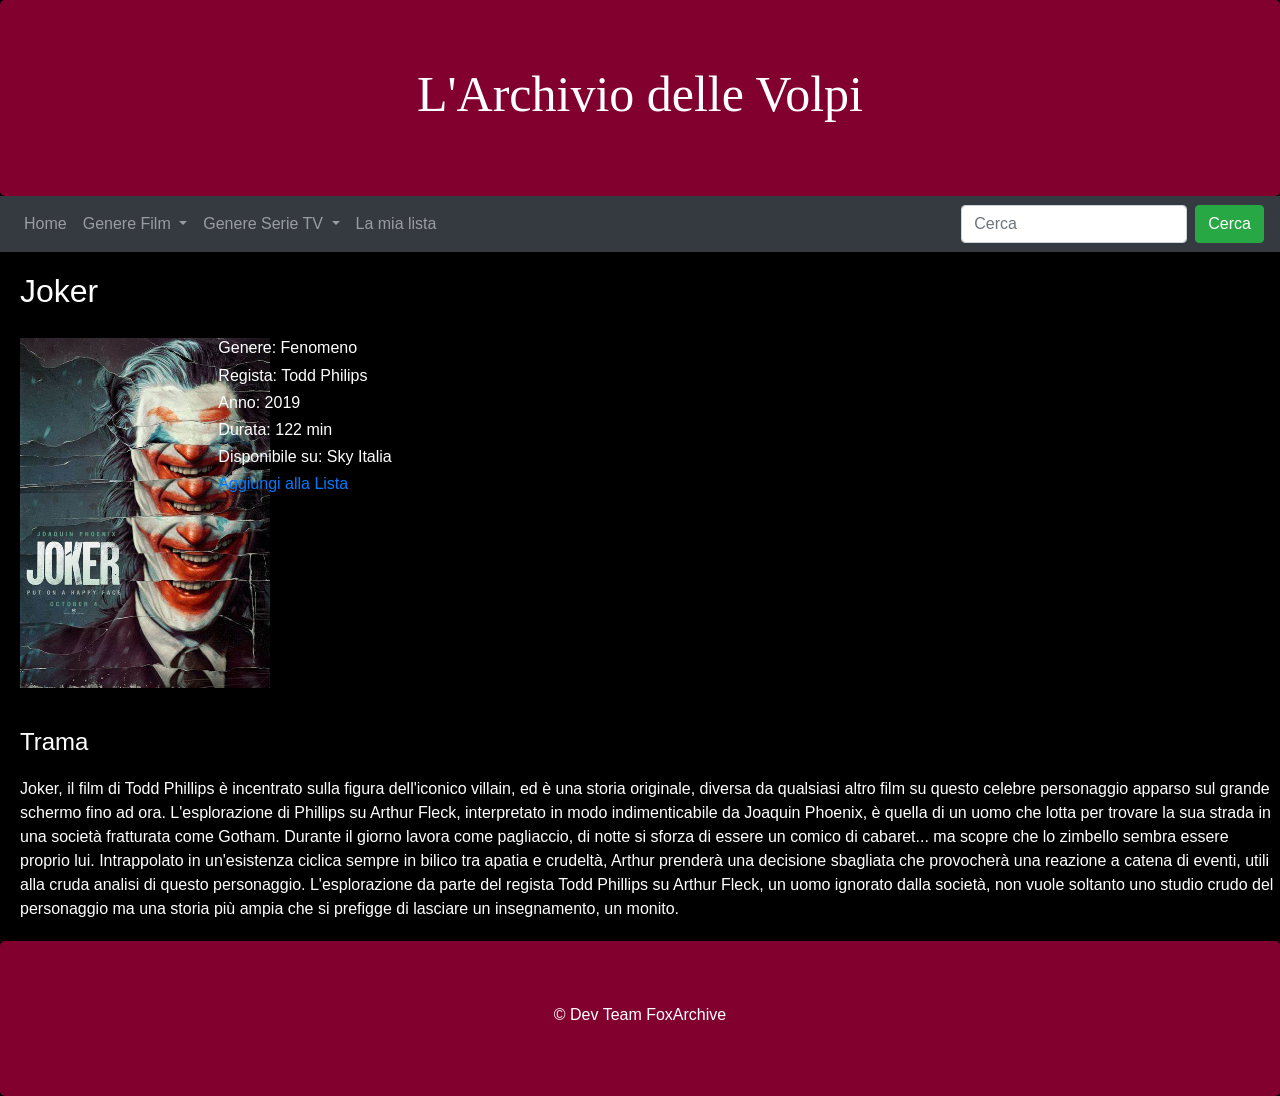
<file: progettoWebComputing/bin/main/webapp/html/film.html>
<!DOCTYPE html>
<html>
<head>
<meta charset="UTF-8">
<title>L'Archivio delle Volpi</title>
	<link rel="stylesheet" href="https://maxcdn.bootstrapcdn.com/bootstrap/4.5.2/css/bootstrap.min.css">
	<script src="https://ajax.googleapis.com/ajax/libs/jquery/3.5.1/jquery.min.js"></script>
	<script src="https://cdnjs.cloudflare.com/ajax/libs/popper.js/1.0.4/popper.js"></script>
	<script src="https://maxcdn.bootstrapcdn.com/bootstrap/4.5.2/js/bootstrap.min.js"></script>
	<link rel="stylesheet" href="../css/film.css" type="text/css" />
</head>
<body>
<div id="jumbotron" class="jumbotron text-center">
  <h1>L'Archivio delle Volpi</h1>
 </div>
	<div class="sticky-top">
		<nav class="navbar navbar-expand-sm bg-dark navbar-dark">
		  <!-- <a class="navbar-brand" href="#">VURPI</a>-->
		  <ul class="navbar-nav">
		  	<li class="nav-item">
		  		<a class="nav-link" href="index.html">Home</a>
		  	<li class="nav-item dropdown">
		      <a class="nav-link dropdown-toggle" href="#" id="navbardrop" data-toggle="dropdown">
		        Genere Film
		      </a>
		      <div class="dropdown-menu">
		        <a class="dropdown-item" href="#">Anime</a>
				<a class="dropdown-item" href="#">Azione</a>
				<a class="dropdown-item" href="#">Bambini e Famiglie</a>
				<a class="dropdown-item" href="#">Commedie</a>
				<a class="dropdown-item" href="#">Crime</a>
				<a class="dropdown-item" href="#">Documentari</a>
				<a class="dropdown-item" href="#">Drammi</a>
				<a class="dropdown-item" href="#">Fantascienza e Fantasy</a>
				<a class="dropdown-item" href="#">Horror</a>
				<a class="dropdown-item" href="#">Italiani</a>
				<a class="dropdown-item" href="#">Musical</a>
				<a class="dropdown-item" href="#">Natale</a>
				<a class="dropdown-item" href="#">Premiati</a>
				<a class="dropdown-item" href="#">Romantici</a>
				<a class="dropdown-item" href="#">Thriller</a>
		      </div>
	    	</li>
	    	<li class="nav-item dropdown">
		      <a class="nav-link dropdown-toggle" href="#" id="navbardrop" data-toggle="dropdown">
		        Genere Serie TV
		      </a>
		      <div class="dropdown-menu">
		        <a class="dropdown-item" href="#">Adolescenziale</a>
				<a class="dropdown-item" href="#">Anime</a>
				<a class="dropdown-item" href="#">Azione</a>
				<a class="dropdown-item" href="#">Bambini</a>
				<a class="dropdown-item" href="#">Commedie</a>
				<a class="dropdown-item" href="#">Crime</a>
				<a class="dropdown-item" href="#">Docuserie</a>
				<a class="dropdown-item" href="#">Drammi</a>
				<a class="dropdown-item" href="#">Fantascienza e Fantasy</a>
				<a class="dropdown-item" href="#">Horror</a>
				<a class="dropdown-item" href="#">Italiani</a>
				<a class="dropdown-item" href="#">Natale</a>
				<a class="dropdown-item" href="#">Romantici</a>
				<a class="dropdown-item" href="#">Scienza e natura</a>
				<a class="dropdown-item" href="#">Thriller</a>
		      </div>
	    	</li>
	    	<li class="nav-item">
		  		<a class="nav-link" href="listapreferiti.html">La mia lista</a>
		  	</li>
		  	</ul>
		  	<ul class="navbar-nav ml-auto">
		    <li>
			    <form class="form-inline" action="/action_page.php">
			    <input class="form-control mr-sm-2" type="text" placeholder="Cerca">
			    <button class="btn btn-success" type="submit">Cerca</button>
			  	</form>	  	
		  	</li>
		  </ul>
		</nav>
	</div>
	<h2>Joker</h2>
	<section class="row">
		<div class="col-lg-2 col-md-2">
			<img src="joker.jpg" alt="soul" width="250" height="350" id="immagine">
		</div>
		<div id="descrizione" class="col-lg-2 col-md-2">
			<h6>Genere: Fenomeno</h6>
			<h6>Regista: Todd Philips</h6>
			<h6>Anno: 2019</h6>
			<h6>Durata: 122 min</h6>
			<h6>Disponibile su: Sky Italia</h6>
			<h6><a href="#">Aggiungi alla Lista</a></h6>
		</div>
	</section>
	<h4>Trama</h4>
	<p>Joker, il film di Todd Phillips è incentrato sulla figura dell'iconico villain, ed è una storia originale, diversa da qualsiasi altro film su questo celebre personaggio apparso sul grande schermo fino ad ora. L'esplorazione di Phillips su Arthur Fleck, interpretato in modo indimenticabile da Joaquin Phoenix, è quella di un uomo che lotta per trovare la sua strada in una società fratturata come Gotham.
Durante il giorno lavora come pagliaccio, di notte si sforza di essere un comico di cabaret... ma scopre che lo zimbello sembra essere proprio lui.
Intrappolato in un'esistenza ciclica sempre in bilico tra apatia e crudeltà, Arthur prenderà una decisione sbagliata che provocherà una reazione a catena di eventi, utili alla cruda analisi di questo personaggio.
L'esplorazione da parte del regista Todd Phillips su Arthur Fleck, un uomo ignorato dalla società, non vuole soltanto uno studio crudo del personaggio ma una storia più ampia che si prefigge di lasciare un insegnamento, un monito.</p>
	<div id="jumbotron" class="jumbotron text-center">
			 <footer>
				<h6>© Dev Team FoxArchive</h6> 
			</footer>
	</div>
</body>
</html>
</file>
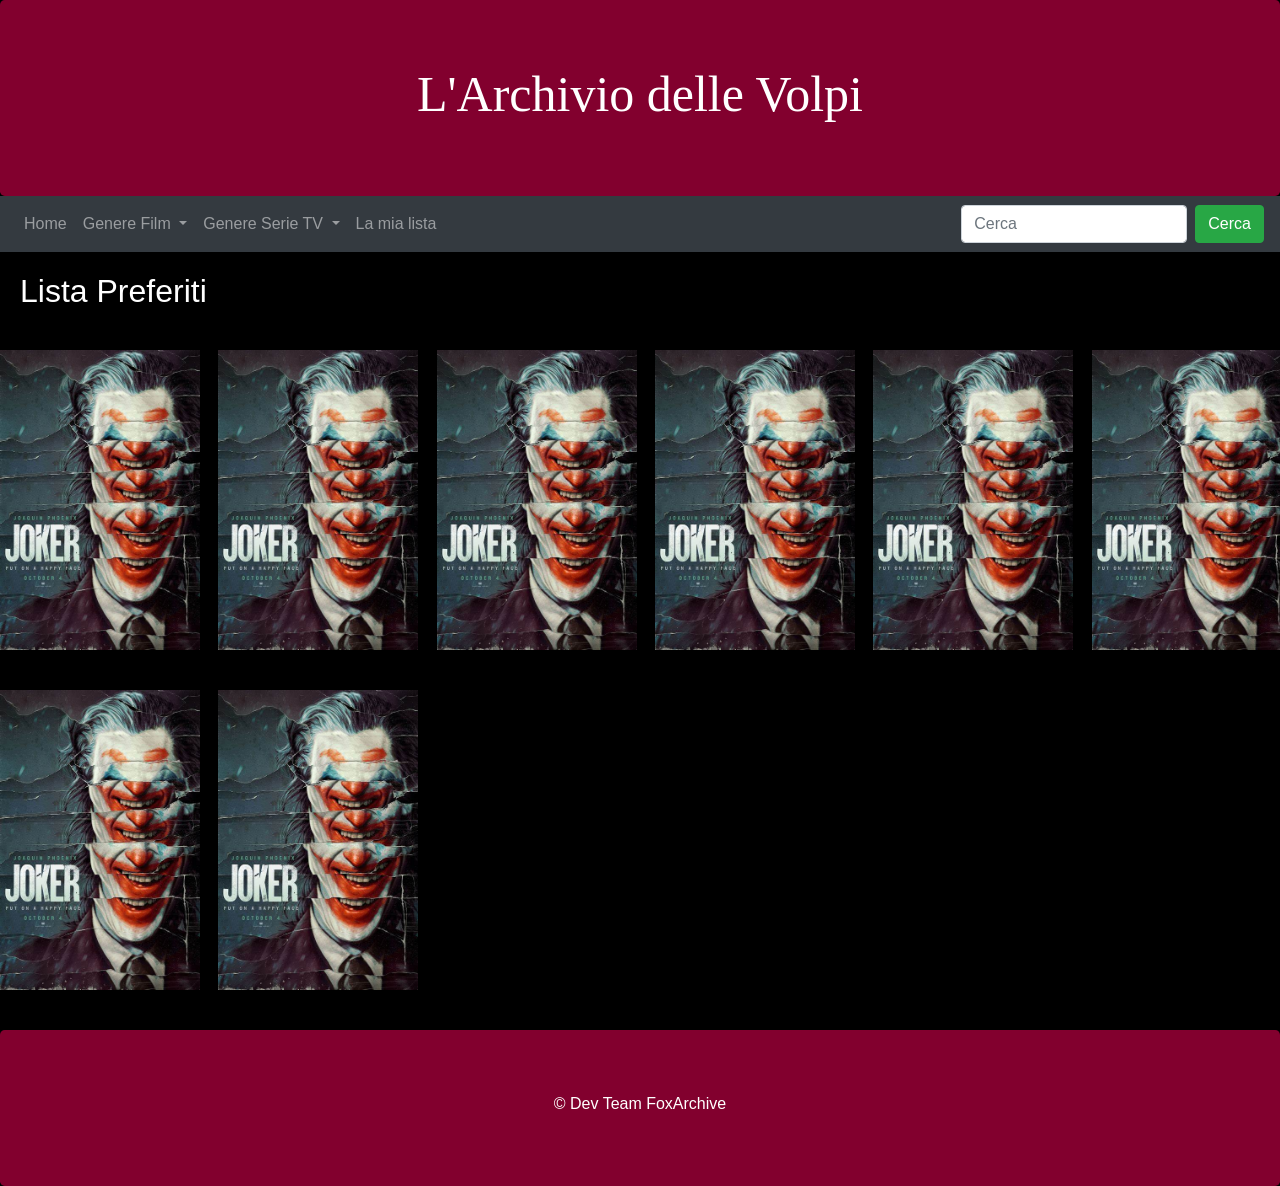
<file: progettoWebComputing/bin/main/webapp/html/listapreferiti.html>
<!DOCTYPE html>
<html>
<head>
<meta charset="UTF-8">
<title>La tua lista</title>
	<link rel="stylesheet" href="https://maxcdn.bootstrapcdn.com/bootstrap/4.5.2/css/bootstrap.min.css">
	<script src="https://ajax.googleapis.com/ajax/libs/jquery/3.5.1/jquery.min.js"></script>
	<script src="https://cdnjs.cloudflare.com/ajax/libs/popper.js/1.0.4/popper.js"></script>
	<script src="https://maxcdn.bootstrapcdn.com/bootstrap/4.5.2/js/bootstrap.min.js"></script>
	<link rel="stylesheet" href="../css/listapreferiti.css" type="text/css" />
</head>
<body>
<div id="jumbotron" class="jumbotron text-center">
  <h1>L'Archivio delle Volpi</h1>
 </div>
	<div class="sticky-top">
		<nav class="navbar navbar-expand-sm bg-dark navbar-dark">
		  <!-- <a class="navbar-brand" href="#">VURPI</a>-->
		  <ul class="navbar-nav">
		  	<li class="nav-item">
		  		<a class="nav-link" href="index.html">Home</a>
		  	<li class="nav-item dropdown">
		      <a class="nav-link dropdown-toggle" href="#" id="navbardrop" data-toggle="dropdown">
		        Genere Film
		      </a>
		      <div class="dropdown-menu">
		        <a class="dropdown-item" href="#">Anime</a>
				<a class="dropdown-item" href="#">Azione</a>
				<a class="dropdown-item" href="#">Bambini e Famiglie</a>
				<a class="dropdown-item" href="#">Commedie</a>
				<a class="dropdown-item" href="#">Crime</a>
				<a class="dropdown-item" href="#">Documentari</a>
				<a class="dropdown-item" href="#">Drammi</a>
				<a class="dropdown-item" href="#">Fantascienza e Fantasy</a>
				<a class="dropdown-item" href="#">Horror</a>
				<a class="dropdown-item" href="#">Italiani</a>
				<a class="dropdown-item" href="#">Musical</a>
				<a class="dropdown-item" href="#">Natale</a>
				<a class="dropdown-item" href="#">Premiati</a>
				<a class="dropdown-item" href="#">Romantici</a>
				<a class="dropdown-item" href="#">Thriller</a>
		      </div>
	    	</li>
	    	<li class="nav-item dropdown">
		      <a class="nav-link dropdown-toggle" href="#" id="navbardrop" data-toggle="dropdown">
		        Genere Serie TV
		      </a>
		      <div class="dropdown-menu">
		        <a class="dropdown-item" href="#">Adolescenziale</a>
				<a class="dropdown-item" href="#">Anime</a>
				<a class="dropdown-item" href="#">Azione</a>
				<a class="dropdown-item" href="#">Bambini</a>
				<a class="dropdown-item" href="#">Commedie</a>
				<a class="dropdown-item" href="#">Crime</a>
				<a class="dropdown-item" href="#">Docuserie</a>
				<a class="dropdown-item" href="#">Drammi</a>
				<a class="dropdown-item" href="#">Fantascienza e Fantasy</a>
				<a class="dropdown-item" href="#">Horror</a>
				<a class="dropdown-item" href="#">Italiani</a>
				<a class="dropdown-item" href="#">Natale</a>
				<a class="dropdown-item" href="#">Romantici</a>
				<a class="dropdown-item" href="#">Scienza e natura</a>
				<a class="dropdown-item" href="#">Thriller</a>
		      </div>
	    	</li>
	    	<li class="nav-item">
		  		<a class="nav-link" href="listapreferiti.html">La mia lista</a>
		  	</li>
		  	</ul>
		  	<ul class="navbar-nav ml-auto">
		    <li>
			    <form class="form-inline" action="/action_page.php">
			    <input class="form-control mr-sm-2" type="text" placeholder="Cerca">
			    <button class="btn btn-success" type="submit">Cerca</button>
			  	</form>	  	
		  	</li>
		  </ul>
		</nav>
	</div>
	<h2>Lista Preferiti</h2>
	<div id="griglia" class="row text-center">
	  	<div class="col-lg-2" id="griglia">
			<img src="joker.jpg" alt="soul" width="200" height="300">
		</div>
		<div class="col-lg-2" id="griglia">
			<img src="joker.jpg" alt="soul" width="200" height="300">
		</div>
		<div class="col-lg-2" id="griglia">
			<img src="joker.jpg" alt="soul" width="200" height="300">
		</div>
		<div class="col-lg-2" id="griglia">
			<img src="joker.jpg" alt="soul" width="200" height="300">
		</div>
		<div class="col-lg-2" id="griglia">
			<img src="joker.jpg" alt="soul" width="200" height="300">
		</div>
		<div class="col-lg-2" id="griglia">
			<img src="joker.jpg" alt="soul" width="200" height="300">
		</div>
		<div class="col-lg-2"id="griglia">
			<img src="joker.jpg" alt="soul" width="200" height="300">
		</div>
		<div class="col-lg-2" id="griglia">
			<img src="joker.jpg" alt="soul" width="200" height="300">
		</div>
		
	</div>
	<div id="jumbotron" class="jumbotron text-center">
			 <footer>
				<h6>© Dev Team FoxArchive</h6> 
			</footer>
	</div>
</body>
</html>
</file>
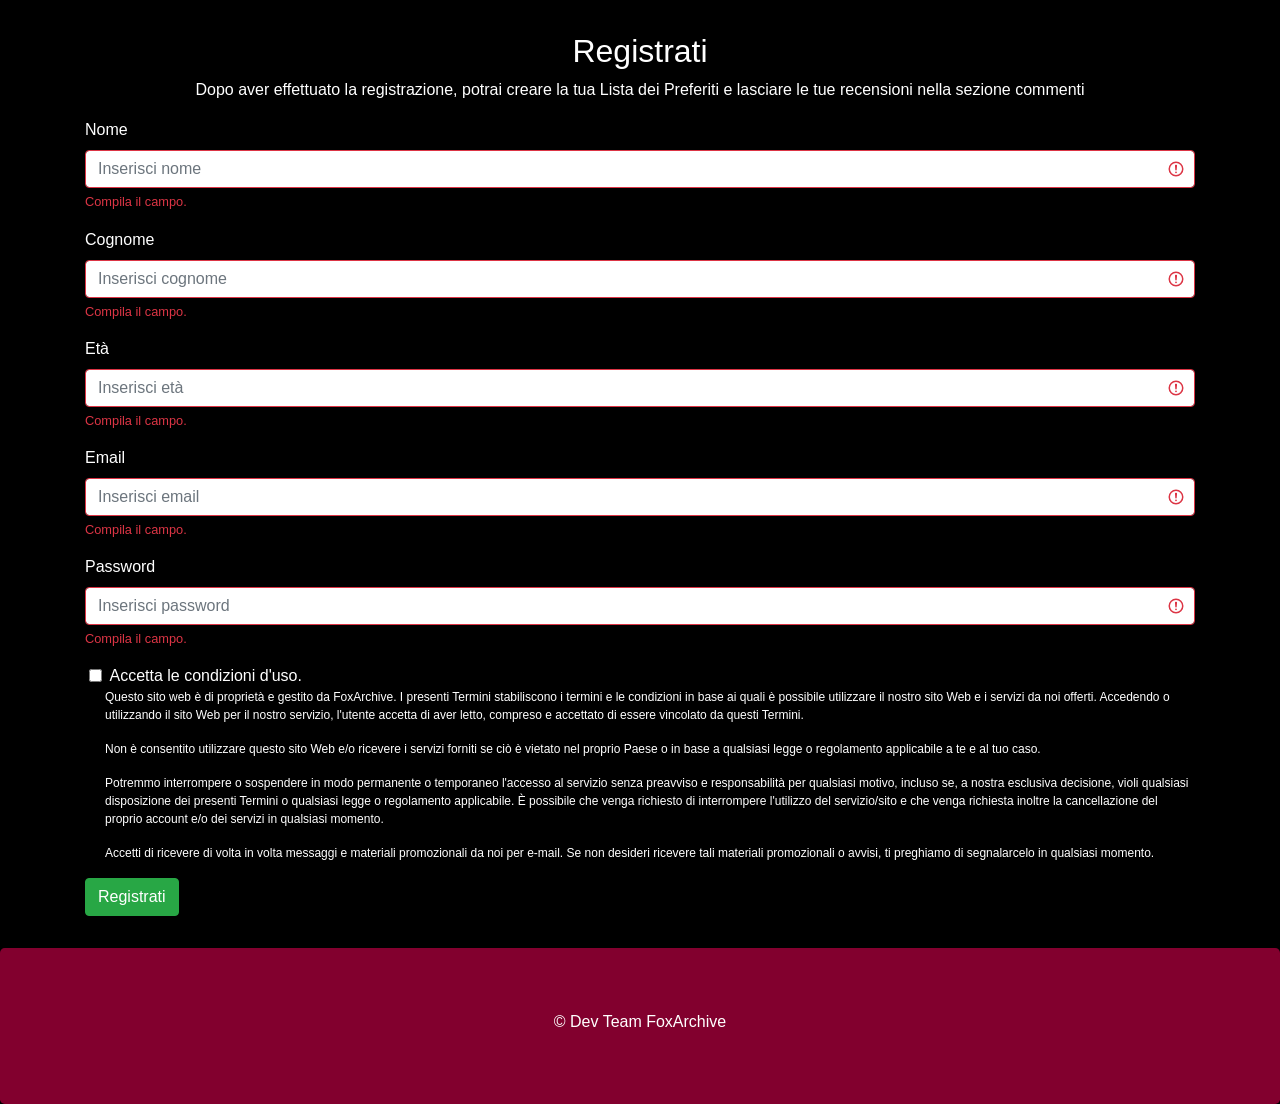
<file: progettoWebComputing/bin/main/webapp/html/registrazione.html>
<!DOCTYPE html>
<html>
<head>
<meta charset="UTF-8">
<meta name="viewport" content="width=device-width, initial-scale=1">
<title>Registrati</title>
	<link rel="stylesheet" href="https://maxcdn.bootstrapcdn.com/bootstrap/4.5.2/css/bootstrap.min.css">
	<script src="https://ajax.googleapis.com/ajax/libs/jquery/3.5.1/jquery.min.js"></script>
	<script src="https://cdnjs.cloudflare.com/ajax/libs/popper.js/1.0.4/popper.js"></script>
	<script src="https://maxcdn.bootstrapcdn.com/bootstrap/4.5.2/js/bootstrap.min.js"></script>
	<link rel="stylesheet" href="../css/registrazione.css" type="text/css" />
</head>
<body>
<div class="container">
	<h2 class="text-center">Registrati</h2>
	<p class="text-center">Dopo aver effettuato la registrazione, potrai creare la tua Lista dei Preferiti e lasciare le tue recensioni nella sezione commenti</p>

	<form class="was-validated" method=POST action="faiIscrizione">
		<div class="form-group">
			<label for="uname">Nome</label>

			<input type="text" class="form-control" id="nome" placeholder="Inserisci nome" name="nome" required>
			<div class="valid-feedback">OK!</div>
			<div class="invalid-feedback">Compila il campo.</div>
		</div>
		<div class="form-group">
			<label for="uname">Cognome</label>
			<input type="text" class="form-control" id="cognome" placeholder="Inserisci cognome" name="cognome" required>
			<div class="valid-feedback">OK!</div>
			<div class="invalid-feedback">Compila il campo.</div>
		</div>
		<div class="form-group">
			<label for="uname">Età</label>
			<input type="number" class="form-control" id="eta" placeholder="Inserisci età" name="eta" required>
			<div class="valid-feedback">OK!</div>
			<div class="invalid-feedback">Compila il campo.</div>
		</div>
		<div class="form-group">
				<label for="nome">Email</label> 
				<input type="text" class="form-control" id="email" placeholder="Inserisci email" name="email" required>
				<div class="valid-feedback">OK!</div>
				<div class="invalid-feedback">Compila il campo.</div>
		</div>
		<div class="form-group">
			<label for="pwd">Password</label>
			<input type="password" class="form-control" id="password" placeholder="Inserisci password" name="password" required>
			<div class="valid-feedback">OK!</div>
			<div class="invalid-feedback">Compila il campo.</div>
		</div>
		<div class="form-group form-check">
			<label class="form-check-label"></label>
			<input class="form-check-input" type="checkbox" name="remember" required> Accetta le condizioni d'uso.
			<p id="condizioni">Questo sito web è di proprietà e gestito da FoxArchive.
			I presenti Termini stabiliscono i termini e le condizioni in base ai quali è possibile utilizzare il nostro sito Web e i servizi da noi offerti.
			Accedendo o utilizzando il sito Web per il nostro servizio, l'utente accetta di aver letto, compreso e accettato di essere vincolato da questi Termini.</p>
			<p id="condizioni">Non è consentito utilizzare questo sito Web e/o ricevere i servizi forniti se ciò è vietato nel proprio Paese o in base a qualsiasi legge o regolamento applicabile a te e al tuo caso.</p>
			<p id="condizioni">Potremmo interrompere o sospendere in modo permanente o temporaneo l'accesso al servizio senza preavviso e responsabilità per qualsiasi motivo,
			incluso se, a nostra esclusiva decisione, violi qualsiasi disposizione dei presenti Termini o qualsiasi legge o regolamento applicabile.
			È possibile che venga richiesto di interrompere l'utilizzo del servizio/sito e che venga richiesta inoltre la cancellazione del proprio account e/o dei servizi in qualsiasi momento.
			</p>
			<p id="condizioni">Accetti di ricevere di volta in volta messaggi e materiali promozionali da noi per e-mail. Se non desideri ricevere tali materiali promozionali o avvisi, ti preghiamo di segnalarcelo in qualsiasi momento.
			</p> 
			<div class="valid-feedback">OK!</div>
		</div>
		<button type="submit" class="btn btn-success">Registrati</button>
	</form>
</div>
<div id="jumbotron" class="jumbotron text-center">
		 <footer>
			<h6>© Dev Team FoxArchive</h6> 
		</footer>
	</div>
</body>
</html>
</file>
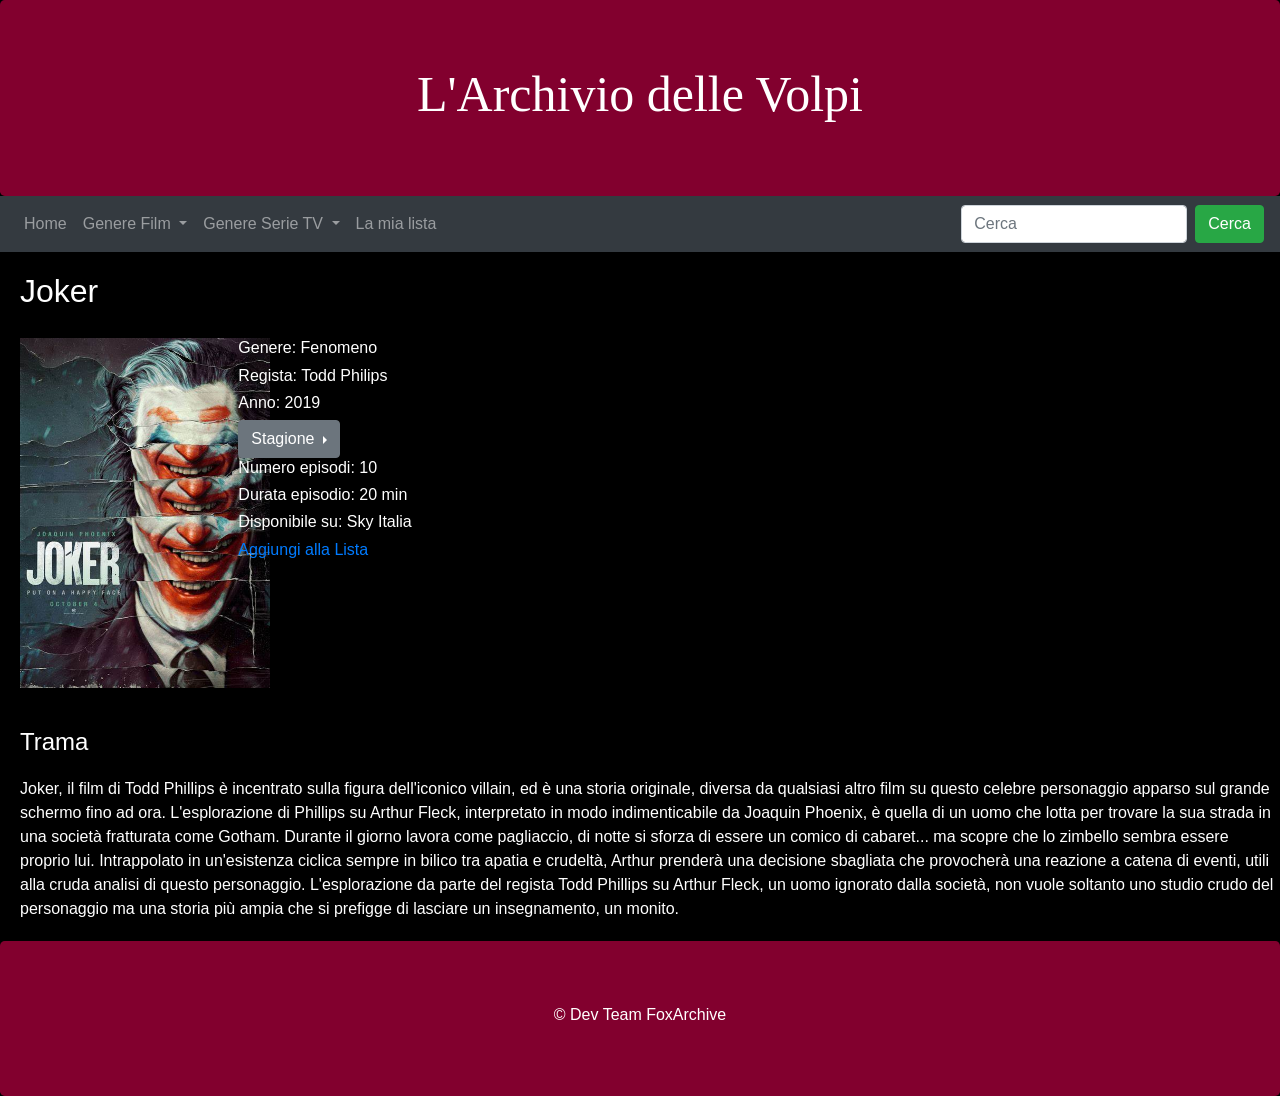
<file: progettoWebComputing/bin/main/webapp/html/serietv.html>
<!DOCTYPE html>
<html>
<head>
<meta charset="UTF-8">
<title>L'Archivio delle Volpi</title>
	<link rel="stylesheet" href="https://maxcdn.bootstrapcdn.com/bootstrap/4.5.2/css/bootstrap.min.css">
	<script src="https://ajax.googleapis.com/ajax/libs/jquery/3.5.1/jquery.min.js"></script>
	<script src="https://cdnjs.cloudflare.com/ajax/libs/popper.js/1.0.4/popper.js"></script>
	<script src="https://maxcdn.bootstrapcdn.com/bootstrap/4.5.2/js/bootstrap.min.js"></script>
	<link rel="stylesheet" href="../css/serietv.css" type="text/css" />
</head>
<body>
<div id="jumbotron" class="jumbotron text-center">
  <h1>L'Archivio delle Volpi</h1>
 </div>
	<div class="sticky-top">
		<nav class="navbar navbar-expand-sm bg-dark navbar-dark">
		  <!-- <a class="navbar-brand" href="#">VURPI</a>-->
		  <ul class="navbar-nav">
		  	<li class="nav-item">
		  		<a class="nav-link" href="index.html">Home</a>
		  	<li class="nav-item dropdown">
		      <a class="nav-link dropdown-toggle" href="#" id="navbardrop" data-toggle="dropdown">
		        Genere Film
		      </a> 
		      <div class="dropdown-menu">
		        <a class="dropdown-item" href="#">Anime</a>
				<a class="dropdown-item" href="#">Azione</a>
				<a class="dropdown-item" href="#">Bambini e Famiglie</a>
				<a class="dropdown-item" href="#">Commedie</a>
				<a class="dropdown-item" href="#">Crime</a>
				<a class="dropdown-item" href="#">Documentari</a>
				<a class="dropdown-item" href="#">Drammi</a>
				<a class="dropdown-item" href="#">Fantascienza e Fantasy</a>
				<a class="dropdown-item" href="#">Horror</a>
				<a class="dropdown-item" href="#">Italiani</a>
				<a class="dropdown-item" href="#">Musical</a>
				<a class="dropdown-item" href="#">Natale</a>
				<a class="dropdown-item" href="#">Premiati</a>
				<a class="dropdown-item" href="#">Romantici</a>
				<a class="dropdown-item" href="#">Thriller</a>
		      </div>
	    	</li>
	    	<li class="nav-item dropdown">
		      <a class="nav-link dropdown-toggle" href="#" id="navbardrop" data-toggle="dropdown">
		        Genere Serie TV
		      </a>
		      <div class="dropdown-menu">
		        <a class="dropdown-item" href="#">Adolescenziale</a>
				<a class="dropdown-item" href="#">Anime</a>
				<a class="dropdown-item" href="#">Azione</a>
				<a class="dropdown-item" href="#">Bambini</a>
				<a class="dropdown-item" href="#">Commedie</a>
				<a class="dropdown-item" href="#">Crime</a>
				<a class="dropdown-item" href="#">Docuserie</a>
				<a class="dropdown-item" href="#">Drammi</a>
				<a class="dropdown-item" href="#">Fantascienza e Fantasy</a>
				<a class="dropdown-item" href="#">Horror</a>
				<a class="dropdown-item" href="#">Italiani</a>
				<a class="dropdown-item" href="#">Natale</a>
				<a class="dropdown-item" href="#">Romantici</a>
				<a class="dropdown-item" href="#">Scienza e natura</a>
				<a class="dropdown-item" href="#">Thriller</a>
		      </div>
	    	</li>
	    	<li class="nav-item">
		  		<a class="nav-link" href="listapreferiti.html">La mia lista</a>
		  	</li>
		  	</ul>
		  	<ul class="navbar-nav ml-auto">
		    <li>
			    <form class="form-inline" action="/action_page.php">
			    <input class="form-control mr-sm-2" type="text" placeholder="Cerca">
			    <button class="btn btn-success" type="submit">Cerca</button>
			  	</form>	  	
		  	</li>
		  </ul>
		</nav>
	</div>
	<h2>Joker</h2>
	<section class="row">
		<article class="col-lg-2 col-md-2">
			<img src="joker.jpg" alt="soul" width="250" height="350" id="immagine">
		</article>
		<article id="descrizione" class="col-lg-2 col-md-2">
			<h6>Genere: Fenomeno</h6>
			<h6>Regista: Todd Philips</h6>
			<h6>Anno: 2019</h6>
			<div class="dropdown dropright">
				<button type="button" class="btn btn-secondary dropdown-toggle" data-toggle="dropdown">
	      			Stagione
	    		</button>
				 <div class="dropdown-menu">
			        <a class="dropdown-item" href="#">Stagione 1</a> 
			        <a class="dropdown-item" href="#">Stagione 2</a> 
			        <a class="dropdown-item" href="#">Stagione 3</a> 
			     </div>
		     </div>
		    <h6>Numero episodi: 10</h6>
			<h6>Durata episodio: 20 min</h6>
			<h6>Disponibile su: Sky Italia</h6>
			<h6><a href="#">Aggiungi alla Lista</a></h6>
		</article>
	</section>
	<h4>Trama</h4>
	<p>Joker, il film di Todd Phillips è incentrato sulla figura dell'iconico villain, ed è una storia originale, diversa da qualsiasi altro film su questo celebre personaggio apparso sul grande schermo fino ad ora. L'esplorazione di Phillips su Arthur Fleck, interpretato in modo indimenticabile da Joaquin Phoenix, è quella di un uomo che lotta per trovare la sua strada in una società fratturata come Gotham.
Durante il giorno lavora come pagliaccio, di notte si sforza di essere un comico di cabaret... ma scopre che lo zimbello sembra essere proprio lui.
Intrappolato in un'esistenza ciclica sempre in bilico tra apatia e crudeltà, Arthur prenderà una decisione sbagliata che provocherà una reazione a catena di eventi, utili alla cruda analisi di questo personaggio.
L'esplorazione da parte del regista Todd Phillips su Arthur Fleck, un uomo ignorato dalla società, non vuole soltanto uno studio crudo del personaggio ma una storia più ampia che si prefigge di lasciare un insegnamento, un monito.</p>
	<div id="jumbotron" class="jumbotron text-center">
			 <footer>
				<h6>© Dev Team FoxArchive</h6> 
			</footer>
	</div>
</body>
</html>
</file>
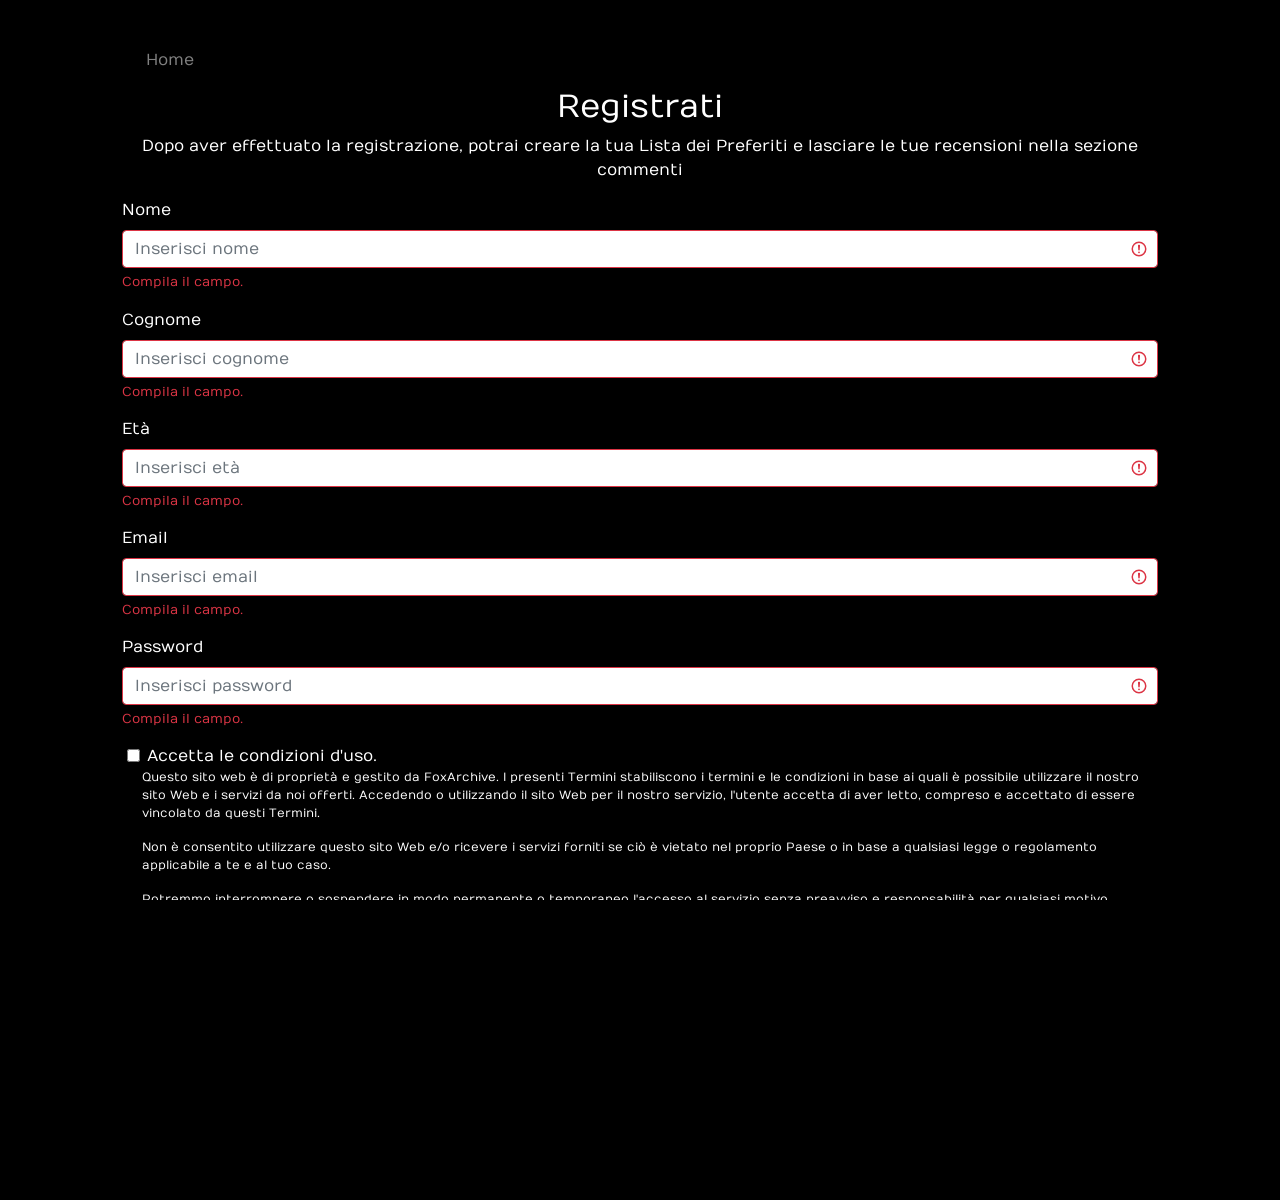
<file: progettoWebComputing/src/main/webapp/html/registrazione.html>
<!DOCTYPE html>
<html>
<head>
<meta charset="UTF-8">
<meta name="viewport" content="width=device-width, initial-scale=1">
<title>Registrati</title>
	<link rel="stylesheet" href="https://maxcdn.bootstrapcdn.com/bootstrap/4.5.2/css/bootstrap.min.css">
	<script src="https://ajax.googleapis.com/ajax/libs/jquery/3.5.1/jquery.min.js"></script>
	<script src="https://cdnjs.cloudflare.com/ajax/libs/popper.js/1.0.4/popper.js"></script>
	<script src="https://maxcdn.bootstrapcdn.com/bootstrap/4.5.2/js/bootstrap.min.js"></script>
	<link rel="stylesheet" href="../css/registrazione.css" type="text/css" />
</head>
<body>
<div class="container col-lg-10 col-md-10 col-sm-10">
<nav class="navbar navbar-expand-sm navbar-dark">
	  <ul class="navbar-nav">
	  	<li class="nav-item">
	  		<a class="nav-link" href="index.html">Home</a>
	  	<li class="nav-item dropdown">
	  	</li>
	  </ul>
</nav>
	<h2 class="text-center">Registrati</h2>
	<p class="text-center">Dopo aver effettuato la registrazione, potrai creare la tua Lista dei Preferiti e lasciare le tue recensioni nella sezione commenti</p>

	<form class="was-validated" method=POST action="faiIscrizione">
		<div class="form-group">
			<label for="uname">Nome</label>

			<input type="text" class="form-control" id="nome" placeholder="Inserisci nome" name="nome" required>
			<div class="valid-feedback">OK!</div>
			<div class="invalid-feedback">Compila il campo.</div>
		</div>
		<div class="form-group">
			<label for="uname">Cognome</label>
			<input type="text" class="form-control" id="cognome" placeholder="Inserisci cognome" name="cognome" required>
			<div class="valid-feedback">OK!</div>
			<div class="invalid-feedback">Compila il campo.</div>
		</div>
		<div class="form-group">
			<label for="uname">Età</label>
			<input type="number" class="form-control" id="eta" placeholder="Inserisci età" name="eta" required>
			<div class="valid-feedback">OK!</div>
			<div class="invalid-feedback">Compila il campo.</div>
		</div>
		<div class="form-group">
				<label for="nome">Email</label> 
				<input type="text" class="form-control" id="email" placeholder="Inserisci email" name="email" required pattern="[^]+@[^]+[.][a-z]{2,63}$">
				<div class="valid-feedback">OK!</div>
				<div class="invalid-feedback">Compila il campo.</div>
		</div>
		<div class="form-group">
			<label for="pwd">Password</label>
			<input type="password" class="form-control" id="password" placeholder="Inserisci password" name="password" required>
			<div class="valid-feedback">OK!  <img id="occhio" src="images/occhio2.png" onclick="showPwd()" width="25" height="15"/></div>
			<div class="invalid-feedback">Compila il campo.</div>
			<script>
			      function showPwd() {
			        var input = document.getElementById('password');
			        if (input.type === "password") {
			          input.type = "text";
			        } else {
			          input.type = "password";
			        }
			      }
			</script>
		</div>
		<div class="form-group form-check">
			<label class="form-check-label"></label>
			<input class="form-check-input" type="checkbox" name="remember" required> Accetta le condizioni d'uso.
			<p id="condizioni">Questo sito web è di proprietà e gestito da FoxArchive.
			I presenti Termini stabiliscono i termini e le condizioni in base ai quali è possibile utilizzare il nostro sito Web e i servizi da noi offerti.
			Accedendo o utilizzando il sito Web per il nostro servizio, l'utente accetta di aver letto, compreso e accettato di essere vincolato da questi Termini.</p>
			<p id="condizioni">Non è consentito utilizzare questo sito Web e/o ricevere i servizi forniti se ciò è vietato nel proprio Paese o in base a qualsiasi legge o regolamento applicabile a te e al tuo caso.</p>
			<p id="condizioni">Potremmo interrompere o sospendere in modo permanente o temporaneo l'accesso al servizio senza preavviso e responsabilità per qualsiasi motivo,
			incluso se, a nostra esclusiva decisione, violi qualsiasi disposizione dei presenti Termini o qualsiasi legge o regolamento applicabile.
			È possibile che venga richiesto di interrompere l'utilizzo del servizio/sito e che venga richiesta inoltre la cancellazione del proprio account e/o dei servizi in qualsiasi momento.
			</p>
			<p id="condizioni">Accetti di ricevere di volta in volta messaggi e materiali promozionali da noi per e-mail. Se non desideri ricevere tali materiali promozionali o avvisi, ti preghiamo di segnalarcelo in qualsiasi momento.
			</p> 
			<div class="valid-feedback">OK!</div>
		</div>
		<button type="submit" class="btn btn-success">Registrati</button>
	</form>
</div>
<div class="text-center">
		 <footer>
			<h6>Tutti i diritti riservati. <a href="" id="link">Dev Team</a><div class="navbar-brand"><img src="images/fox-logo.png" alt="logo" width="40" height="40"></div></h6> 
		</footer>
</div>
</body>
</html>
</file>
<file: progettoWebComputing/bin/main/webapp/css/film.css>
@charset "UTF-8";
#jumbotron{
	background-color: #82002e;
	margin-bottom: 0;		
}
h6{
	color: white; 
}
h1{
	color:white;
	font-family: "Brush Script MT", cursive;
	font-size: 50px;
}
h2{
	margin-top: 20px;
	margin-left: 20px;
	color: white;
}

#descrizione{
	margin-top: 20px;
	color: white;
}
h4, p{
	margin-top: 20px;
	margin-left: 20px;
	margin-bottom: 20px;
	color: white;
}
#immagine{
	margin-top: 20px;
	margin-bottom: 20px;
	margin-left: 20px;
}
body{
	overflow-x: hidden;  
	background-color: black;
}
</file>
<file: progettoWebComputing/bin/main/webapp/css/listapreferiti.css>
@charset "UTF-8";
#jumbotron{
	background-color: #82002e;
	margin-bottom: 0;		
}
h6{
	color: white; 
}
h1{
	color:white;
	font-family: "Brush Script MT", cursive;
	font-size: 50px;
}
h2{
	margin-top: 20px;
	margin-left: 20px;
	color: white;
}
#griglia{
	margin-bottom: 20px;
	margin-top: 20px;
}
body{
	overflow-x: hidden;  
	background-color: black;
}
</file>
<file: progettoWebComputing/bin/main/webapp/css/registrazione.css>
@charset "UTF-8";
body{
	background-color: black;
}
.container {
	margin-top: 2em;
	margin-bottom: 2em;
	color: white;
}
#condizioni {
	font-size: 12px;
	color: white
}
#jumbotron{
	background-color: #82002e;
	margin-bottom: 0;		
}
h6{
	color: white;
}
</file>
<file: progettoWebComputing/bin/main/webapp/css/serietv.css>
@charset "UTF-8";
#jumbotron{
	background-color: #82002e;
	margin-bottom: 0;		
}
h6{
	color: white; 
}
h1{
	color:white;
	font-family: "Brush Script MT", cursive;
	font-size: 50px;
}
h2, #descrizione{
	margin-top: 20px;
	margin-left: 20px;
	color: white;
}
h4, p{
	margin-top: 20px;
	margin-left: 20px;
	margin-bottom: 20px;
	color: white;
}
#immagine{
	margin-top: 20px;
	margin-bottom: 20px;
	margin-left: 20px;
}
body{
	overflow-x: hidden;  
	background-color: black;
}
</file>
<file: progettoWebComputing/src/main/webapp/css/registrazione.css>
@charset "UTF-8";
@import url('https://fonts.googleapis.com/css?family=Numans');

#link{
	color:purple;
}
h6{
	margin-top:50px;
	margin-bottom: 50px;
	color: white;
}
html,body{
	background-size: cover;
	background-repeat: no-repeat;
	height: 100%;
	font-family: 'Numans', sans-serif;
	overflow-x: hidden;
	background-color: black;
}
.container{
	margin-top:2em;
	margin-bottom: 2em;
	color: white;
}
#testo{
	color: white;
}
#condizioni{
	font-size:12px;
}
</file>
